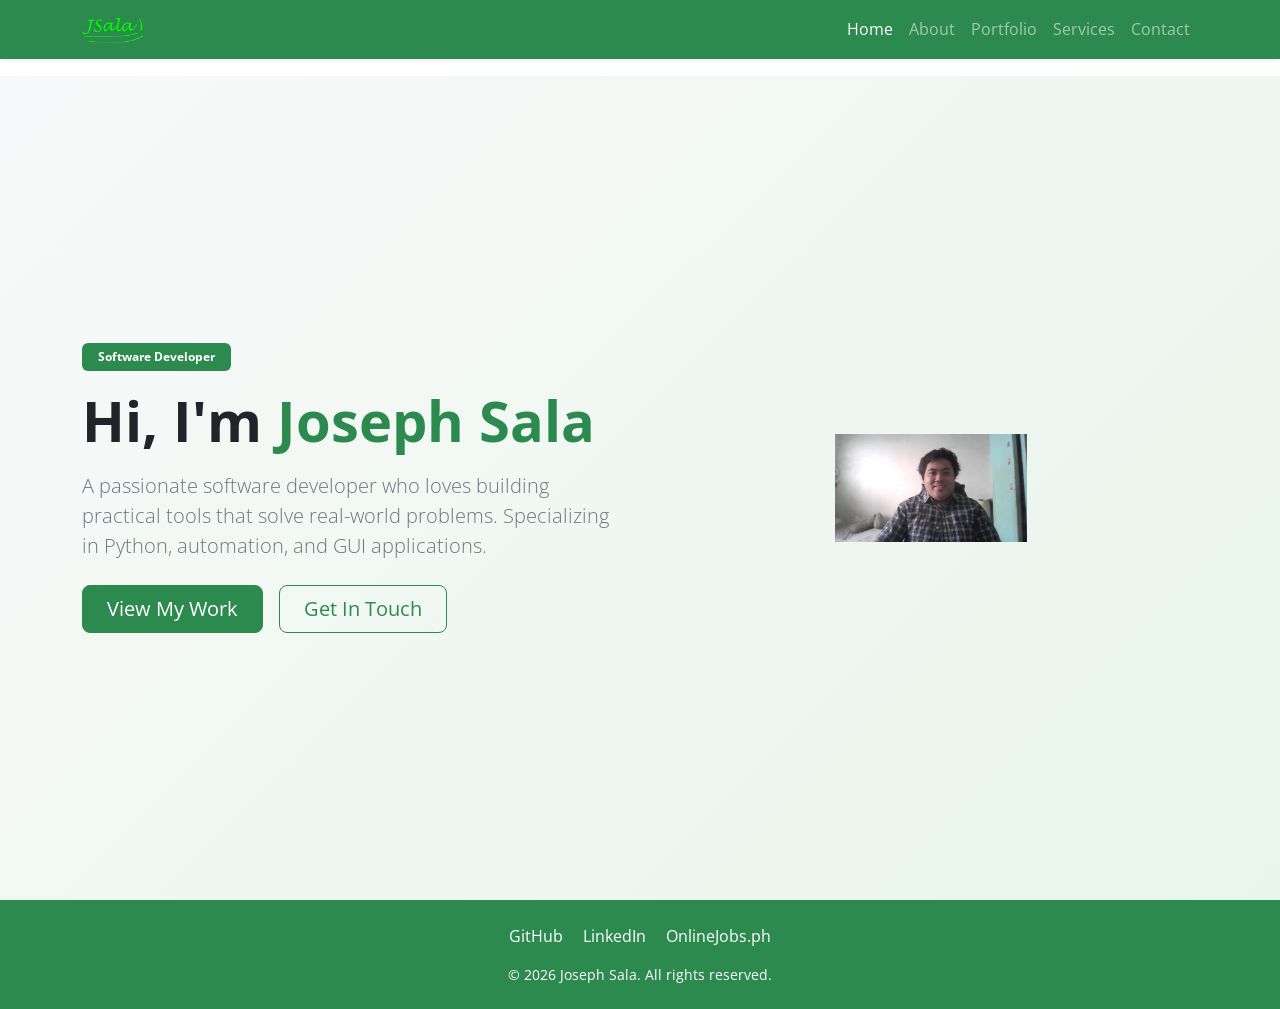
<file: index.html>
<!DOCTYPE html>
<html lang="en">
<head>
    <meta charset="UTF-8">
    <meta name="viewport" content="width=device-width, initial-scale=1.0">
    <title>Joe Sala — Home</title>
    <link rel="shortcut icon" href="pics/logo.png" type="image/x-icon">
    <link href="https://cdn.jsdelivr.net/npm/bootstrap@5.3.3/dist/css/bootstrap.min.css" rel="stylesheet">
    <link rel="preconnect" href="https://fonts.googleapis.com">
    <link rel="preconnect" href="https://fonts.gstatic.com" crossorigin>
    <link href="https://fonts.googleapis.com/css2?family=Open+Sans:ital,wght@0,300..800;1,300..800&display=swap" rel="stylesheet">
    <link rel="stylesheet" href="styles.css">
</head>
<body>
    <nav class="navbar navbar-expand-md navbar-dark bg-success fixed-top shadow-sm">
        <div class="container">
            <a class="navbar-brand" href="index.html">
                <img src="pics/logo.png" alt="Logo">
            </a>
            <button class="navbar-toggler" type="button" data-bs-toggle="collapse" data-bs-target="#mainNav">
                <span class="navbar-toggler-icon"></span>
            </button>
            <div class="collapse navbar-collapse" id="mainNav">
                <ul class="navbar-nav ms-auto">
                    <li class="nav-item"><a class="nav-link" href="index.html">Home</a></li>
                    <li class="nav-item"><a class="nav-link" href="about.html">About</a></li>
                    <li class="nav-item"><a class="nav-link" href="portfolio.html">Portfolio</a></li>
                    <li class="nav-item"><a class="nav-link" href="services.html">Services</a></li>
                    <li class="nav-item"><a class="nav-link" href="contact.html">Contact</a></li>
                </ul>
            </div>
        </div>
    </nav>

    <section class="hero-section d-flex align-items-center">
        <div class="container">
            <div class="row align-items-center g-5">
                <div class="col-lg-6">
                    <span class="badge bg-success bg-opacity-10 mb-3 px-3 py-2">Software Developer</span>
                    <h1 class="display-4 fw-bold mb-3">Hi, I'm <span class="text-success">Joseph Sala</span></h1>
                    <p class="lead text-secondary mb-4">
                        A passionate software developer who loves building practical tools that solve real-world problems.
                        Specializing in Python, automation, and GUI applications.
                    </p>
                    <div class="d-flex gap-3 flex-wrap">
                        <a href="portfolio.html" class="btn btn-success btn-lg px-4">View My Work</a>
                        <a href="contact.html" class="btn btn-outline-success btn-lg px-4">Get In Touch</a>
                    </div>
                </div>
                <div class="col-lg-6 text-center">
                    <img src="personal-pics/primary_profile_unedited.jpg" alt="Profile" class="hero-profile-img">
                </div>
            </div>
        </div>
    </section>

    <footer class="bg-success text-white py-4">
        <div class="container text-center">
            <div class="mb-3">
                <a href="https://github.com/jSalanesh" class="text-white me-3">GitHub</a>
                <a href="https://www.linkedin.com/in/joseph-pio-sala-b44b85360/" class="text-white me-3">LinkedIn</a>
                <a href="https://www.onlinejobs.ph/jobseekers/info/2653763" class="text-white">OnlineJobs.ph</a>
            </div>
            <p class="mb-0 small">&copy; 2026 Joseph Sala. All rights reserved.</p>
        </div>
    </footer>

    <script src="https://cdn.jsdelivr.net/npm/bootstrap@5.3.3/dist/js/bootstrap.bundle.min.js"></script>
    <script src="scripts.js"></script>
</body>
</html>
</file>
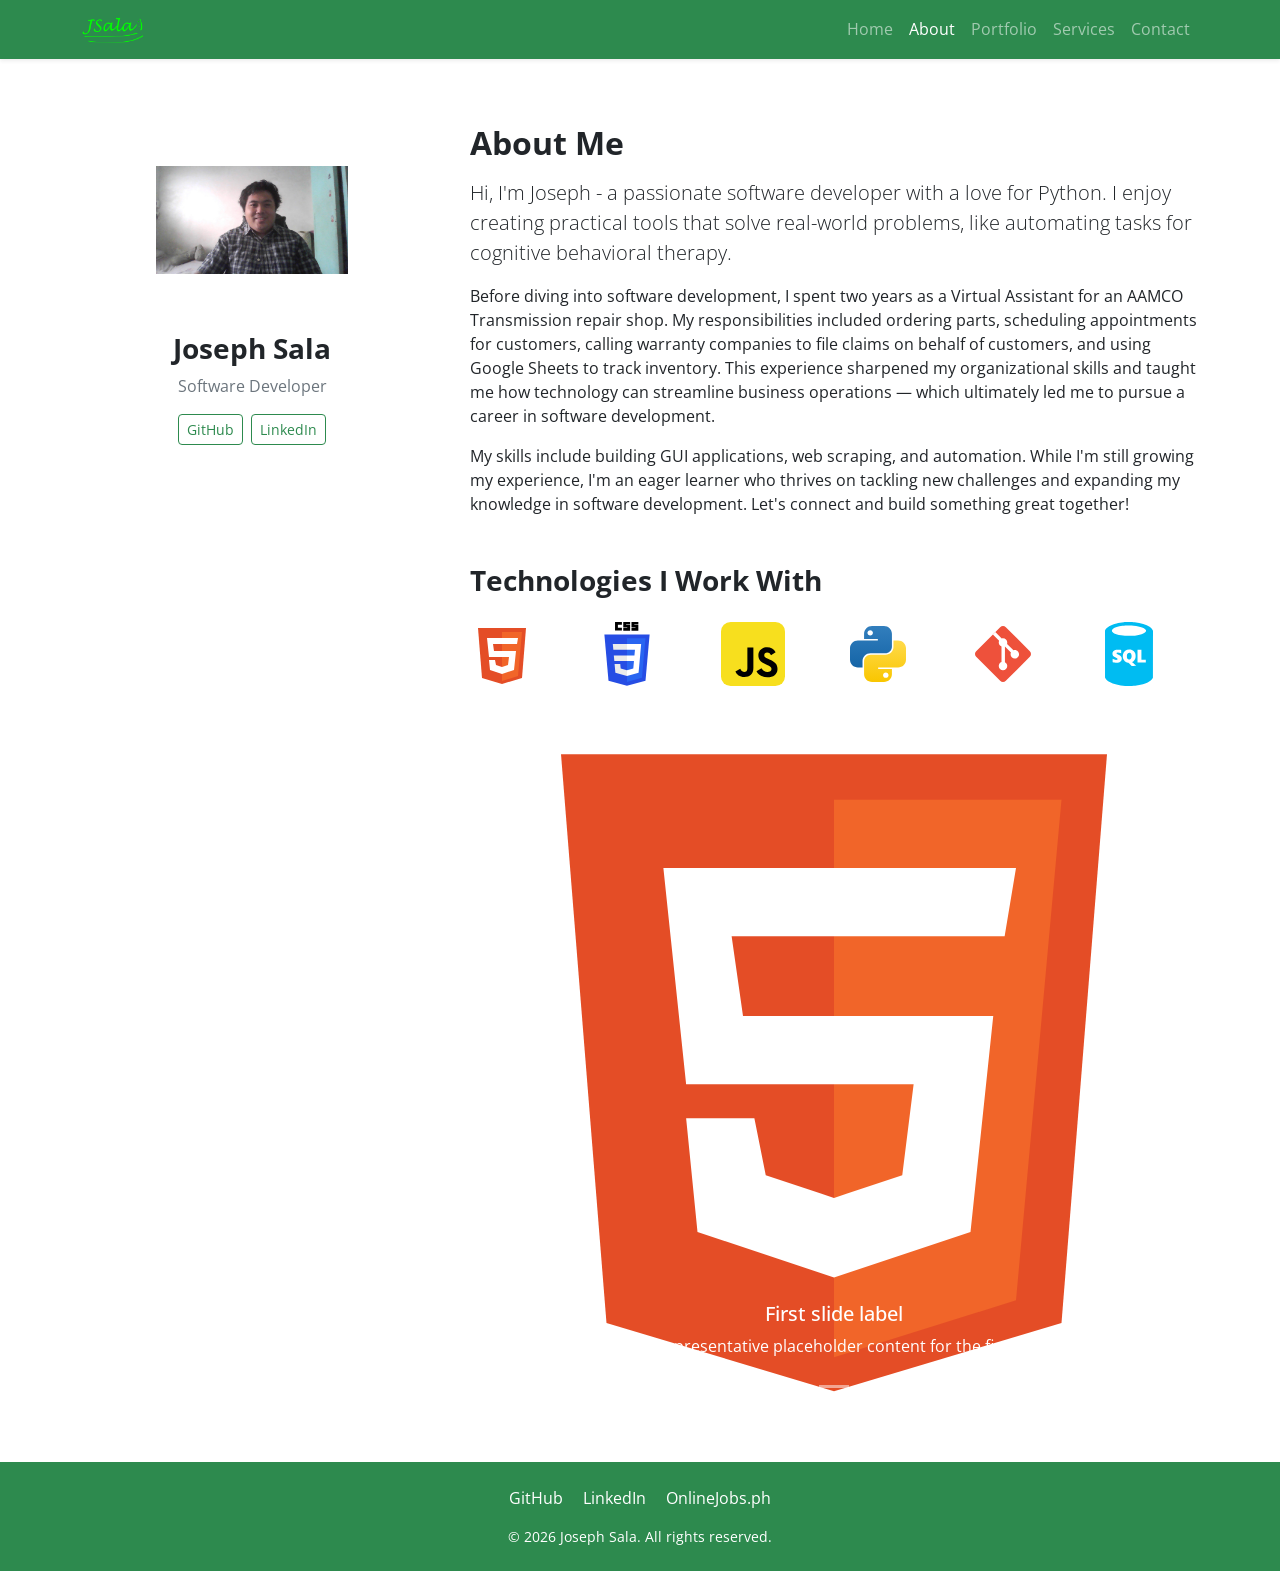
<file: about.html>
<!DOCTYPE html>
<html lang="en">
<head>
    <meta charset="UTF-8">
    <meta name="viewport" content="width=device-width, initial-scale=1.0">
    <title>Joe Sala — About Me</title>
    <link rel="shortcut icon" href="pics/logo.png" type="image/x-icon">
    <link href="https://cdn.jsdelivr.net/npm/bootstrap@5.3.3/dist/css/bootstrap.min.css" rel="stylesheet">
    <link rel="preconnect" href="https://fonts.googleapis.com">
    <link rel="preconnect" href="https://fonts.gstatic.com" crossorigin>
    <link href="https://fonts.googleapis.com/css2?family=Open+Sans:ital,wght@0,300..800;1,300..800&display=swap" rel="stylesheet">
    <link rel="stylesheet" href="styles.css">
</head>
<body>
    <nav class="navbar navbar-expand-md navbar-dark bg-success fixed-top shadow-sm">
        <div class="container">
            <a class="navbar-brand" href="index.html">
                <img src="pics/logo.png" alt="Logo">
            </a>
            <button class="navbar-toggler" type="button" data-bs-toggle="collapse" data-bs-target="#mainNav">
                <span class="navbar-toggler-icon"></span>
            </button>
            <div class="collapse navbar-collapse" id="mainNav">
                <ul class="navbar-nav ms-auto">
                    <li class="nav-item"><a class="nav-link" href="index.html">Home</a></li>
                    <li class="nav-item"><a class="nav-link" href="about.html">About</a></li>
                    <li class="nav-item"><a class="nav-link" href="portfolio.html">Portfolio</a></li>
                    <li class="nav-item"><a class="nav-link" href="services.html">Services</a></li>
                    <li class="nav-item"><a class="nav-link" href="contact.html">Contact</a></li>
                </ul>
            </div>
        </div>
    </nav>

    <section class="py-5">
        <div class="container">
            <div class="row g-5 align-items-start">
                <div class="col-lg-4 text-center">
                    <img src="personal-pics/primary_profile_unedited.jpg" alt="Profile" class="hero-profile-img mb-3">
                    <h3 class="fw-bold">Joseph Sala</h3>
                    <p class="text-secondary">Software Developer</p>
                    <div class="d-flex justify-content-center gap-2">
                        <a href="https://github.com/jSalanesh" class="btn btn-outline-success btn-sm">GitHub</a>
                        <a href="https://www.linkedin.com/in/joseph-pio-sala-b44b85360/" class="btn btn-outline-success btn-sm">LinkedIn</a>
                    </div>
                </div>
                <div class="col-lg-8">
                    <h2 class="fw-bold mb-3">About Me</h2>
                    <p class="lead">
                        Hi, I'm Joseph - a passionate software developer with a love for Python. I enjoy creating practical tools that solve real-world problems, like automating tasks for cognitive behavioral therapy.
                    </p>
                    <p>
                        Before diving into software development, I spent two years as a Virtual Assistant for an AAMCO Transmission repair shop. My responsibilities included ordering parts, scheduling appointments for customers, calling warranty companies to file claims on behalf of customers, and using Google Sheets to track inventory. This experience sharpened my organizational skills and taught me how technology can streamline business operations — which ultimately led me to pursue a career in software development.
                    </p>
                    <p>
                        My skills include building GUI applications, web scraping, and automation. While I'm still growing my experience, I'm an eager learner who thrives on tackling new challenges and expanding my knowledge in software development. Let's connect and build something great together!
                    </p>

                    <h3 class="fw-bold mt-5 mb-4">Technologies I Work With</h3>
                    <div class="row justify-content-center g-4">
                        <div class="col-4 col-md-2"><img src="pics/html-5-svgrepo-com.svg" alt="HTML" class="skills-icon"></div>
                        <div class="col-4 col-md-2"><img src="pics/css-3-svgrepo-com.svg" alt="CSS" class="skills-icon"></div>
                        <div class="col-4 col-md-2"><img src="pics/javascript-svgrepo-com.svg" alt="JavaScript" class="skills-icon"></div>
                        <div class="col-4 col-md-2"><img src="pics/python-svgrepo-com.svg" alt="Python" class="skills-icon"></div>
                        <div class="col-4 col-md-2"><img src="pics/git-svgrepo-com.svg" alt="Git" class="skills-icon"></div>
                        <div class="col-4 col-md-2"><img src="pics/sql-database-generic-svgrepo-com.svg" alt="SQL" class="skills-icon"></div>
                    </div>
                    <div id="carouselExampleCaptions" class="carousel slide">
  <div class="carousel-indicators">
    <button type="button" data-bs-target="#carouselExampleCaptions" data-bs-slide-to="0" class="active" aria-current="true" aria-label="Slide 1"></button>
    <button type="button" data-bs-target="#carouselExampleCaptions" data-bs-slide-to="1" aria-label="Slide 2"></button>
    <button type="button" data-bs-target="#carouselExampleCaptions" data-bs-slide-to="2" aria-label="Slide 3"></button>
    <button type="button" data-bs-target="#carouselExampleCaptions" data-bs-slide-to="3" aria-label="Slide 4"></button>
    <button type="button" data-bs-target="#carouselExampleCaptions" data-bs-slide-to="4" aria-label="Slide 5"></button>
  </div>
  <div class="carousel-inner">
    <div class="carousel-item active">
      <img src="pics/html-5-svgrepo-com.svg" class="d-block w-100" alt="HTML">
      <div class="carousel-caption d-none d-md-block">
        <h5>First slide label</h5>
        <p>Some representative placeholder content for the first slide.</p>
      </div>
    </div>
    <div class="carousel-item">
      <img src="pics/css-3-svgrepo-com.svg" class="d-block w-100" alt="CSS">
      <div class="carousel-caption d-none d-md-block">
        <h5>Second slide label</h5>
        <p>Some representative placeholder content for the second slide.</p>
      </div>
    </div>
    <div class="carousel-item">
      <img src="pics/javascript-svgrepo-com.svg" class="d-block w-100" alt="JavaScript">
      <div class="carousel-caption d-none d-md-block">
        <h5>Third slide label</h5>
        <p>Some representative placeholder content for the third slide.</p>
      </div>
    </div>
    <div class="carousel-item">
      <img src="pics/git-svgrepo-com.svg" class="d-block w-100" alt="Git">
      <div class="carousel-caption d-none d-md-block">
        <h5>Fourth slide label</h5>
        <p>Some representative placeholder content for the fourth slide.</p>
      </div>
    </div>
    <div class="carousel-item">
      <img src="pics/sql-database-generic-svgrepo-com.svg" class="d-block w-100" alt="SQL">
      <div class="carousel-caption d-none d-md-block">
        <h5>Fifth slide label</h5>
        <p>Some representative placeholder content for the fifth slide.</p>
      </div>
    </div>
  </div>
  <button class="carousel-control-prev" type="button" data-bs-target="#carouselExampleCaptions" data-bs-slide="prev">
    <span class="carousel-control-prev-icon" aria-hidden="true"></span>
    <span class="visually-hidden">Previous</span>
  </button>
  <button class="carousel-control-next" type="button" data-bs-target="#carouselExampleCaptions" data-bs-slide="next">
    <span class="carousel-control-next-icon" aria-hidden="true"></span>
    <span class="visually-hidden">Next</span>
  </button>
</div>
                </div>
            </div>
        </div>
    </section>

    <footer class="bg-success text-white py-4">
        <div class="container text-center">
            <div class="mb-3">
                <a href="https://github.com/jSalanesh" class="text-white me-3">GitHub</a>
                <a href="https://www.linkedin.com/in/joseph-pio-sala-b44b85360/" class="text-white me-3">LinkedIn</a>
                <a href="https://www.onlinejobs.ph/jobseekers/info/2653763" class="text-white">OnlineJobs.ph</a>
            </div>
            <p class="mb-0 small">&copy; 2026 Joseph Sala. All rights reserved.</p>
        </div>
    </footer>

    <script src="https://cdn.jsdelivr.net/npm/bootstrap@5.3.3/dist/js/bootstrap.bundle.min.js"></script>
    <script src="scripts.js"></script>
</body>
</html>
</file>
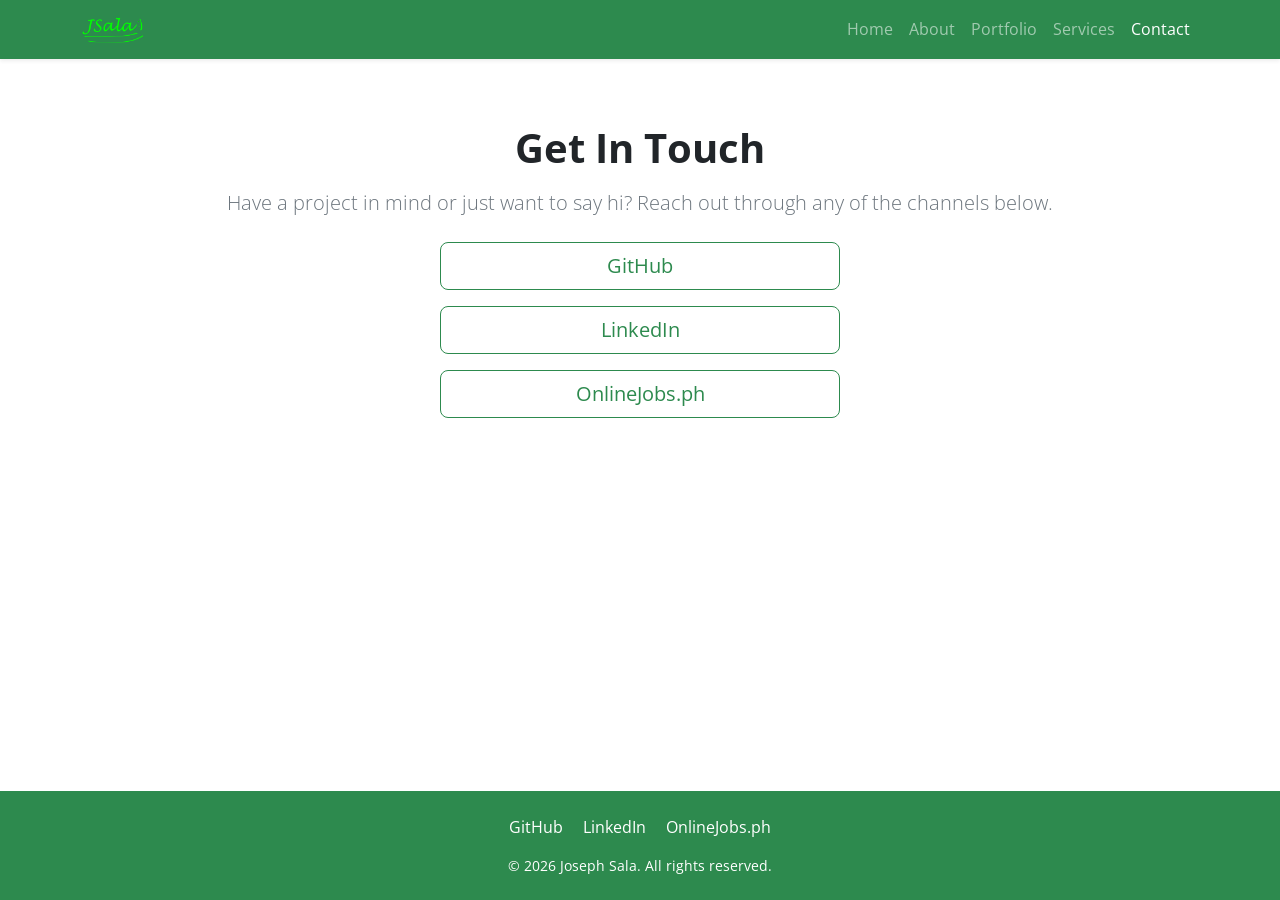
<file: contact.html>
<!DOCTYPE html>
<html lang="en">
<head>
    <meta charset="UTF-8">
    <meta name="viewport" content="width=device-width, initial-scale=1.0">
    <title>Joe Sala — Contact</title>
    <link rel="shortcut icon" href="pics/logo.png" type="image/x-icon">
    <link href="https://cdn.jsdelivr.net/npm/bootstrap@5.3.3/dist/css/bootstrap.min.css" rel="stylesheet">
    <link rel="preconnect" href="https://fonts.googleapis.com">
    <link rel="preconnect" href="https://fonts.gstatic.com" crossorigin>
    <link href="https://fonts.googleapis.com/css2?family=Open+Sans:ital,wght@0,300..800;1,300..800&display=swap" rel="stylesheet">
    <link rel="stylesheet" href="styles.css">
</head>
<body class="d-flex flex-column min-vh-100">
    <nav class="navbar navbar-expand-md navbar-dark bg-success fixed-top shadow-sm">
        <div class="container">
            <a class="navbar-brand" href="index.html">
                <img src="pics/logo.png" alt="Logo">
            </a>
            <button class="navbar-toggler" type="button" data-bs-toggle="collapse" data-bs-target="#mainNav">
                <span class="navbar-toggler-icon"></span>
            </button>
            <div class="collapse navbar-collapse" id="mainNav">
                <ul class="navbar-nav ms-auto">
                    <li class="nav-item"><a class="nav-link" href="index.html">Home</a></li>
                    <li class="nav-item"><a class="nav-link" href="about.html">About</a></li>
                    <li class="nav-item"><a class="nav-link" href="portfolio.html">Portfolio</a></li>
                    <li class="nav-item"><a class="nav-link" href="services.html">Services</a></li>
                    <li class="nav-item"><a class="nav-link" href="contact.html">Contact</a></li>
                </ul>
            </div>
        </div>
    </nav>

    <section class="py-5 flex-grow-1">
        <div class="container">
            <div class="row g-5">
                <div class="col-lg-12 text-center">
                    <h1 class="fw-bold mb-3">Get In Touch</h1>
                    <p class="lead text-secondary mb-4">
                        Have a project in mind or just want to say hi? Reach out through any of the channels below.
                    </p>
                    <div class="d-flex flex-column gap-3 align-items-center">
                        <a href="https://github.com/jSalanesh" class="btn btn-outline-success btn-lg px-5" style="max-width: 400px; width: 100%;">
                            GitHub
                        </a>
                        <a href="https://www.linkedin.com/in/joseph-pio-sala-b44b85360/" class="btn btn-outline-success btn-lg px-5" style="max-width: 400px; width: 100%;">
                            LinkedIn
                        </a>
                        <a href="https://www.onlinejobs.ph/jobseekers/info/2653763" class="btn btn-outline-success btn-lg px-5" style="max-width: 400px; width: 100%;">
                            OnlineJobs.ph
                        </a>
                    </div>
                </div>
            </div>
        </div>
    </section>

    <footer class="bg-success text-white py-4">
        <div class="container text-center">
            <div class="mb-3">
                <a href="https://github.com/jSalanesh" class="text-white me-3">GitHub</a>
                <a href="https://www.linkedin.com/in/joseph-pio-sala-b44b85360/" class="text-white me-3">LinkedIn</a>
                <a href="https://www.onlinejobs.ph/jobseekers/info/2653763" class="text-white">OnlineJobs.ph</a>
            </div>
            <p class="mb-0 small">&copy; 2026 Joseph Sala. All rights reserved.</p>
        </div>
    </footer>

    <script src="https://cdn.jsdelivr.net/npm/bootstrap@5.3.3/dist/js/bootstrap.bundle.min.js"></script>
    <script src="scripts.js"></script>
</body>
</html>
</file>
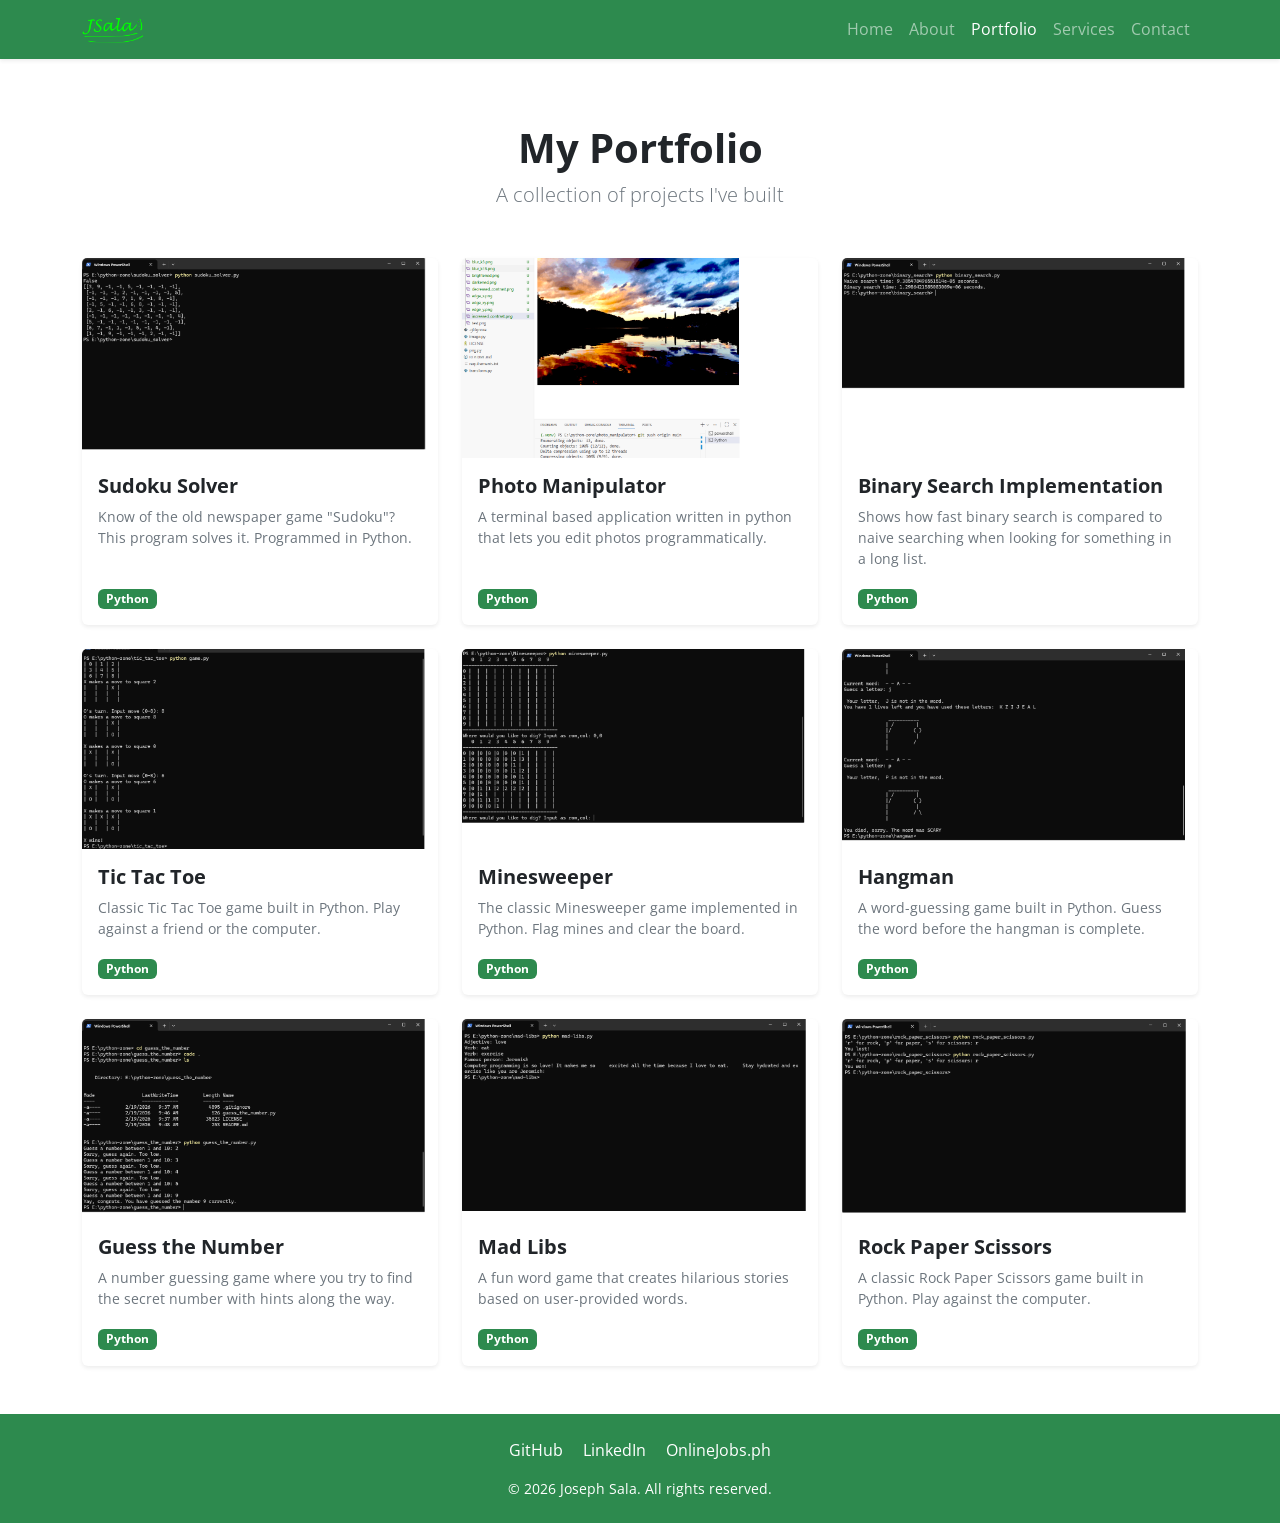
<file: portfolio.html>
<!DOCTYPE html>
<html lang="en">
<head>
    <meta charset="UTF-8">
    <meta name="viewport" content="width=device-width, initial-scale=1.0">
    <title>Joe Sala — Portfolio</title>
    <link rel="shortcut icon" href="pics/logo.png" type="image/x-icon">
    <link href="https://cdn.jsdelivr.net/npm/bootstrap@5.3.3/dist/css/bootstrap.min.css" rel="stylesheet">
    <link rel="preconnect" href="https://fonts.googleapis.com">
    <link rel="preconnect" href="https://fonts.gstatic.com" crossorigin>
    <link href="https://fonts.googleapis.com/css2?family=Open+Sans:ital,wght@0,300..800;1,300..800&display=swap" rel="stylesheet">
    <link rel="stylesheet" href="styles.css">
</head>
<body>
    <nav class="navbar navbar-expand-md navbar-dark bg-success fixed-top shadow-sm">
        <div class="container">
            <a class="navbar-brand" href="index.html">
                <img src="pics/logo.png" alt="Logo">
            </a>
            <button class="navbar-toggler" type="button" data-bs-toggle="collapse" data-bs-target="#mainNav">
                <span class="navbar-toggler-icon"></span>
            </button>
            <div class="collapse navbar-collapse" id="mainNav">
                <ul class="navbar-nav ms-auto">
                    <li class="nav-item"><a class="nav-link" href="index.html">Home</a></li>
                    <li class="nav-item"><a class="nav-link" href="about.html">About</a></li>
                    <li class="nav-item"><a class="nav-link" href="portfolio.html">Portfolio</a></li>
                    <li class="nav-item"><a class="nav-link" href="services.html">Services</a></li>
                    <li class="nav-item"><a class="nav-link" href="contact.html">Contact</a></li>
                </ul>
            </div>
        </div>
    </nav>

    <section class="py-5">
        <div class="container">
            <div class="text-center mb-5">
                <h1 class="fw-bold">My Portfolio</h1>
                <p class="lead text-secondary">A collection of projects I've built</p>
            </div>
            <div class="row g-4">
                <div class="col-md-6 col-lg-4">
                    <div class="card project-card h-100 border-0 shadow-sm">
                        <img src="proj-pics/sudoku.png" class="card-img-top" alt="Sudoku Solver">
                        <div class="card-body d-flex flex-column">
                            <h5 class="card-title fw-bold">Sudoku Solver</h5>
                            <p class="card-text text-secondary small flex-grow-1">Know of the old newspaper game "Sudoku"? This program solves it. Programmed in Python.</p>
                            <div><span class="badge bg-success">Python</span></div>
                        </div>
                    </div>
                </div>
                <div class="col-md-6 col-lg-4">
                    <div class="card project-card h-100 border-0 shadow-sm">
                        <img src="proj-pics/photo_manipulator.png" class="card-img-top" alt="Photo Manipulator">
                        <div class="card-body d-flex flex-column">
                            <h5 class="card-title fw-bold">Photo Manipulator</h5>
                            <p class="card-text text-secondary small flex-grow-1">A terminal based application written in python that lets you edit photos programmatically.</p>
                            <div><span class="badge bg-success">Python</span></div>
                        </div>
                    </div>
                </div>
                <div class="col-md-6 col-lg-4">
                    <div class="card project-card h-100 border-0 shadow-sm">
                        <img src="proj-pics/binary_search.png" class="card-img-top" alt="Binary Search">
                        <div class="card-body d-flex flex-column">
                            <h5 class="card-title fw-bold">Binary Search Implementation</h5>
                            <p class="card-text text-secondary small flex-grow-1">Shows how fast binary search is compared to naive searching when looking for something in a long list.</p>
                            <div><span class="badge bg-success">Python</span></div>
                        </div>
                    </div>
                </div>
                <div class="col-md-6 col-lg-4">
                    <div class="card project-card h-100 border-0 shadow-sm">
                        <img src="proj-pics/tic_tac_toe.png" class="card-img-top" alt="Tic Tac Toe">
                        <div class="card-body d-flex flex-column">
                            <h5 class="card-title fw-bold">Tic Tac Toe</h5>
                            <p class="card-text text-secondary small flex-grow-1">Classic Tic Tac Toe game built in Python. Play against a friend or the computer.</p>
                            <div><span class="badge bg-success">Python</span></div>
                        </div>
                    </div>
                </div>
                <div class="col-md-6 col-lg-4">
                    <div class="card project-card h-100 border-0 shadow-sm">
                        <img src="proj-pics/minesweeper.png" class="card-img-top" alt="Minesweeper">
                        <div class="card-body d-flex flex-column">
                            <h5 class="card-title fw-bold">Minesweeper</h5>
                            <p class="card-text text-secondary small flex-grow-1">The classic Minesweeper game implemented in Python. Flag mines and clear the board.</p>
                            <div><span class="badge bg-success">Python</span></div>
                        </div>
                    </div>
                </div>
                <div class="col-md-6 col-lg-4">
                    <div class="card project-card h-100 border-0 shadow-sm">
                        <img src="proj-pics/hangman.png" class="card-img-top" alt="Hangman">
                        <div class="card-body d-flex flex-column">
                            <h5 class="card-title fw-bold">Hangman</h5>
                            <p class="card-text text-secondary small flex-grow-1">A word-guessing game built in Python. Guess the word before the hangman is complete.</p>
                            <div><span class="badge bg-success">Python</span></div>
                        </div>
                    </div>
                </div>
                <div class="col-md-6 col-lg-4">
                    <div class="card project-card h-100 border-0 shadow-sm">
                        <img src="proj-pics/guess_the_number.png" class="card-img-top" alt="Guess the Number">
                        <div class="card-body d-flex flex-column">
                            <h5 class="card-title fw-bold">Guess the Number</h5>
                            <p class="card-text text-secondary small flex-grow-1">A number guessing game where you try to find the secret number with hints along the way.</p>
                            <div><span class="badge bg-success">Python</span></div>
                        </div>
                    </div>
                </div>
                <div class="col-md-6 col-lg-4">
                    <div class="card project-card h-100 border-0 shadow-sm">
                        <img src="proj-pics/mad-libs.png" class="card-img-top" alt="Mad Libs">
                        <div class="card-body d-flex flex-column">
                            <h5 class="card-title fw-bold">Mad Libs</h5>
                            <p class="card-text text-secondary small flex-grow-1">A fun word game that creates hilarious stories based on user-provided words.</p>
                            <div><span class="badge bg-success">Python</span></div>
                        </div>
                    </div>
                </div>
                <div class="col-md-6 col-lg-4">
                    <div class="card project-card h-100 border-0 shadow-sm">
                        <img src="proj-pics/rock_paper_scissors.png" class="card-img-top" alt="Rock Paper Scissors">
                        <div class="card-body d-flex flex-column">
                            <h5 class="card-title fw-bold">Rock Paper Scissors</h5>
                            <p class="card-text text-secondary small flex-grow-1">A classic Rock Paper Scissors game built in Python. Play against the computer.</p>
                            <div><span class="badge bg-success">Python</span></div>
                        </div>
                    </div>
                </div>
            </div>
        </div>
    </section>

    <footer class="bg-success text-white py-4">
        <div class="container text-center">
            <div class="mb-3">
                <a href="https://github.com/jSalanesh" class="text-white me-3">GitHub</a>
                <a href="https://www.linkedin.com/in/joseph-pio-sala-b44b85360/" class="text-white me-3">LinkedIn</a>
                <a href="https://www.onlinejobs.ph/jobseekers/info/2653763" class="text-white">OnlineJobs.ph</a>
            </div>
            <p class="mb-0 small">&copy; 2026 Joseph Sala. All rights reserved.</p>
        </div>
    </footer>

    <script src="https://cdn.jsdelivr.net/npm/bootstrap@5.3.3/dist/js/bootstrap.bundle.min.js"></script>
    <script src="scripts.js"></script>
</body>
</html>
</file>
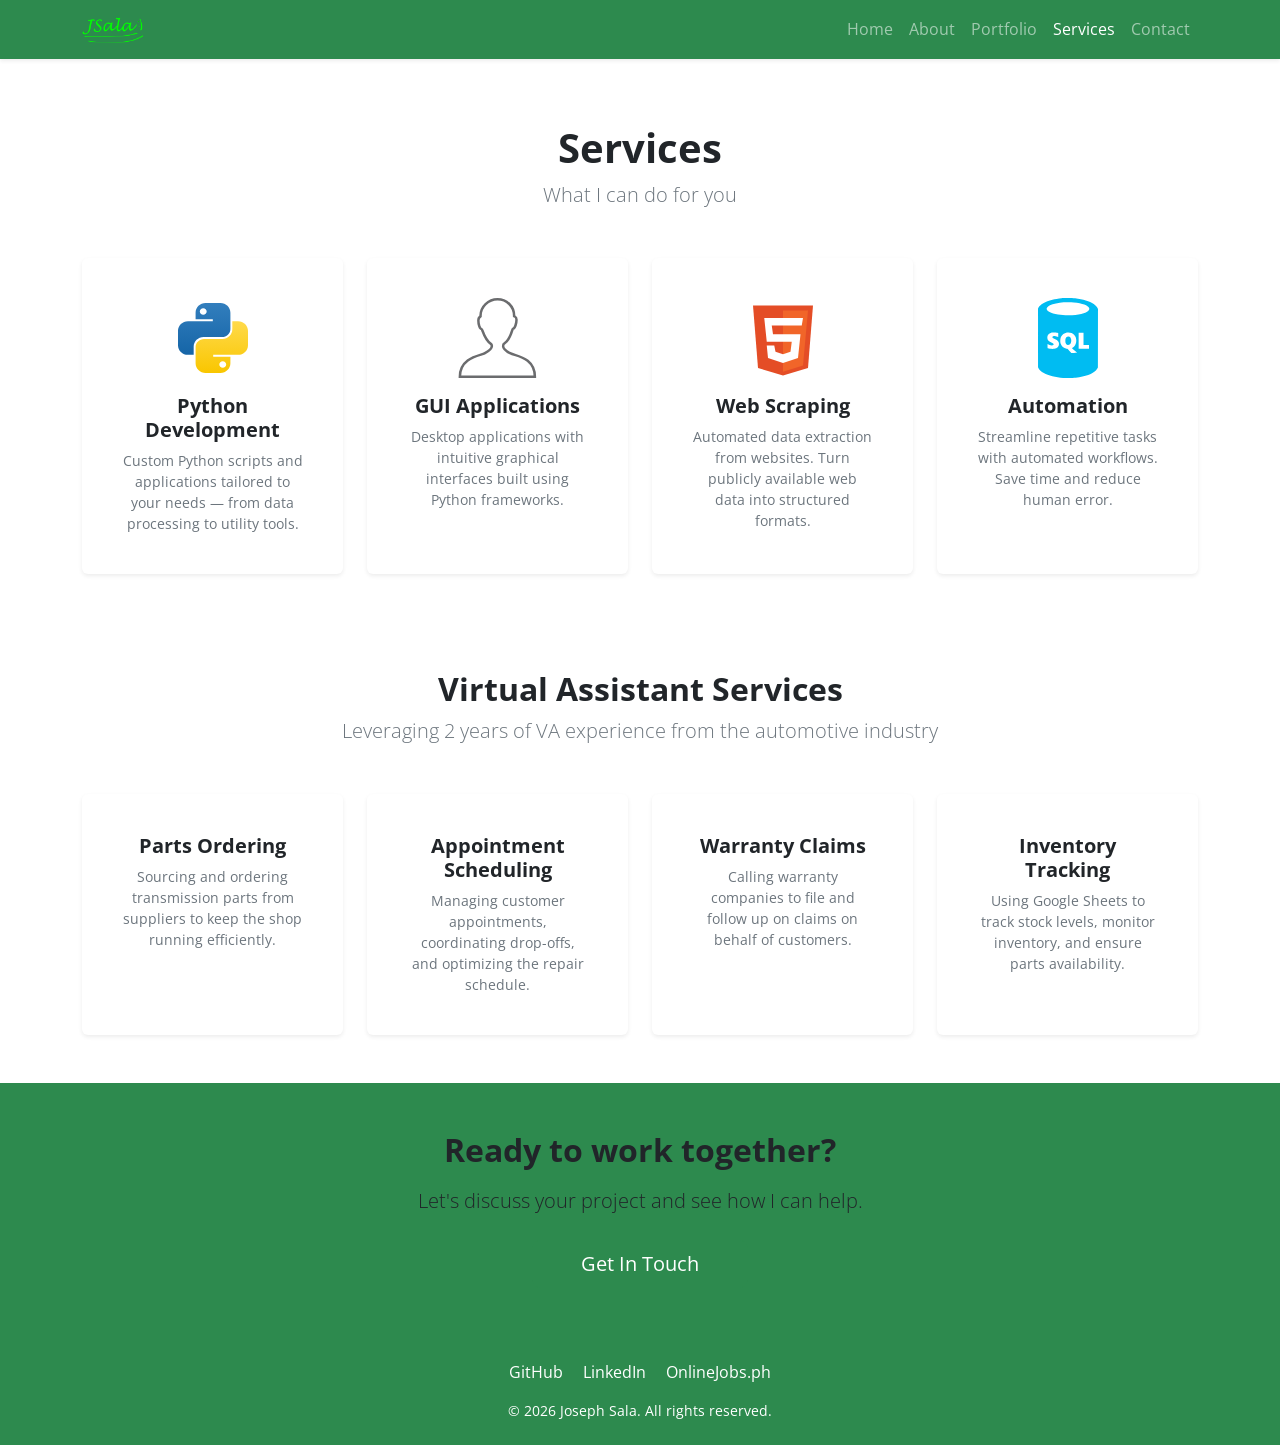
<file: services.html>
<!DOCTYPE html>
<html lang="en">
<head>
    <meta charset="UTF-8">
    <meta name="viewport" content="width=device-width, initial-scale=1.0">
    <title>Joe Sala — Services</title>
    <link rel="shortcut icon" href="pics/logo.png" type="image/x-icon">
    <link href="https://cdn.jsdelivr.net/npm/bootstrap@5.3.3/dist/css/bootstrap.min.css" rel="stylesheet">
    <link rel="preconnect" href="https://fonts.googleapis.com">
    <link rel="preconnect" href="https://fonts.gstatic.com" crossorigin>
    <link href="https://fonts.googleapis.com/css2?family=Open+Sans:ital,wght@0,300..800;1,300..800&display=swap" rel="stylesheet">
    <link rel="stylesheet" href="styles.css">
</head>
<body>
    <nav class="navbar navbar-expand-md navbar-dark bg-success fixed-top shadow-sm">
        <div class="container">
            <a class="navbar-brand" href="index.html">
                <img src="pics/logo.png" alt="Logo">
            </a>
            <button class="navbar-toggler" type="button" data-bs-toggle="collapse" data-bs-target="#mainNav">
                <span class="navbar-toggler-icon"></span>
            </button>
            <div class="collapse navbar-collapse" id="mainNav">
                <ul class="navbar-nav ms-auto">
                    <li class="nav-item"><a class="nav-link" href="index.html">Home</a></li>
                    <li class="nav-item"><a class="nav-link" href="about.html">About</a></li>
                    <li class="nav-item"><a class="nav-link" href="portfolio.html">Portfolio</a></li>
                    <li class="nav-item"><a class="nav-link" href="services.html">Services</a></li>
                    <li class="nav-item"><a class="nav-link" href="contact.html">Contact</a></li>
                </ul>
            </div>
        </div>
    </nav>

    <section class="py-5">
        <div class="container">
            <div class="text-center mb-5">
                <h1 class="fw-bold">Services</h1>
                <p class="lead text-secondary">What I can do for you</p>
            </div>
            <div class="row g-4">
                <div class="col-md-6 col-lg-3">
                    <div class="card h-100 border-0 shadow-sm text-center p-4">
                        <div class="card-body">
                            <div class="mb-3">
                                <img src="pics/python-svgrepo-com.svg" alt="Python Development" class="service-icon">
                            </div>
                            <h5 class="card-title fw-bold">Python Development</h5>
                            <p class="card-text text-secondary small">Custom Python scripts and applications tailored to your needs — from data processing to utility tools.</p>
                        </div>
                    </div>
                </div>
                <div class="col-md-6 col-lg-3">
                    <div class="card h-100 border-0 shadow-sm text-center p-4">
                        <div class="card-body">
                            <div class="mb-3">
                                <img src="pics/person-svgrepo-com.svg" alt="GUI Applications" class="service-icon">
                            </div>
                            <h5 class="card-title fw-bold">GUI Applications</h5>
                            <p class="card-text text-secondary small">Desktop applications with intuitive graphical interfaces built using Python frameworks.</p>
                        </div>
                    </div>
                </div>
                <div class="col-md-6 col-lg-3">
                    <div class="card h-100 border-0 shadow-sm text-center p-4">
                        <div class="card-body">
                            <div class="mb-3">
                                <img src="pics/html-5-svgrepo-com.svg" alt="Web Scraping" class="service-icon">
                            </div>
                            <h5 class="card-title fw-bold">Web Scraping</h5>
                            <p class="card-text text-secondary small">Automated data extraction from websites. Turn publicly available web data into structured formats.</p>
                        </div>
                    </div>
                </div>
                <div class="col-md-6 col-lg-3">
                    <div class="card h-100 border-0 shadow-sm text-center p-4">
                        <div class="card-body">
                            <div class="mb-3">
                                <img src="pics/sql-database-generic-svgrepo-com.svg" alt="Automation" class="service-icon">
                            </div>
                            <h5 class="card-title fw-bold">Automation</h5>
                            <p class="card-text text-secondary small">Streamline repetitive tasks with automated workflows. Save time and reduce human error.</p>
                        </div>
                    </div>
                </div>
            </div>
        </div>
    </section>

    <section class="py-5 bg-opacity-10">
        <div class="container">
            <div class="text-center mb-5">
                <h2 class="fw-bold">Virtual Assistant Services</h2>
                <p class="lead text-secondary">Leveraging 2 years of VA experience from the automotive industry</p>
            </div>
            <div class="row g-4">
                <div class="col-md-6 col-lg-3">
                    <div class="card h-100 border-0 shadow-sm text-center p-4">
                        <div class="card-body">
                            <h5 class="card-title fw-bold">Parts Ordering</h5>
                            <p class="card-text text-secondary small">Sourcing and ordering transmission parts from suppliers to keep the shop running efficiently.</p>
                        </div>
                    </div>
                </div>
                <div class="col-md-6 col-lg-3">
                    <div class="card h-100 border-0 shadow-sm text-center p-4">
                        <div class="card-body">
                            <h5 class="card-title fw-bold">Appointment Scheduling</h5>
                            <p class="card-text text-secondary small">Managing customer appointments, coordinating drop-offs, and optimizing the repair schedule.</p>
                        </div>
                    </div>
                </div>
                <div class="col-md-6 col-lg-3">
                    <div class="card h-100 border-0 shadow-sm text-center p-4">
                        <div class="card-body">
                            <h5 class="card-title fw-bold">Warranty Claims</h5>
                            <p class="card-text text-secondary small">Calling warranty companies to file and follow up on claims on behalf of customers.</p>
                        </div>
                    </div>
                </div>
                <div class="col-md-6 col-lg-3">
                    <div class="card h-100 border-0 shadow-sm text-center p-4">
                        <div class="card-body">
                            <h5 class="card-title fw-bold">Inventory Tracking</h5>
                            <p class="card-text text-secondary small">Using Google Sheets to track stock levels, monitor inventory, and ensure parts availability.</p>
                        </div>
                    </div>
                </div>
            </div>
        </div>
    </section>

    <section class="py-5 bg-success bg-opacity-10">
        <div class="container text-center">
            <h2 class="fw-bold mb-3">Ready to work together?</h2>
            <p class="lead mb-4">Let's discuss your project and see how I can help.</p>
            <a href="contact.html" class="btn btn-success btn-lg px-5">Get In Touch</a>
        </div>
    </section>

    <footer class="bg-success text-white py-4">
        <div class="container text-center">
            <div class="mb-3">
                <a href="https://github.com/jSalanesh" class="text-white me-3">GitHub</a>
                <a href="https://www.linkedin.com/in/joseph-pio-sala-b44b85360/" class="text-white me-3">LinkedIn</a>
                <a href="https://www.onlinejobs.ph/jobseekers/info/2653763" class="text-white">OnlineJobs.ph</a>
            </div>
            <p class="mb-0 small">&copy; 2026 Joseph Sala. All rights reserved.</p>
        </div>
    </footer>

    <script src="https://cdn.jsdelivr.net/npm/bootstrap@5.3.3/dist/js/bootstrap.bundle.min.js"></script>
    <script src="scripts.js"></script>
</body>
</html>
</file>
<file: styles.css>
:root {
    --bs-success: #2d8a4e;
    --bs-success-rgb: 45, 138, 78;
}

body {
    font-family: "Open Sans", sans-serif;
    padding-top: 76px;
}

.bg-success {
    background-color: #2d8a4e !important;
}

.btn-success {
    --bs-btn-bg: #2d8a4e;
    --bs-btn-border-color: #2d8a4e;
    --bs-btn-hover-bg: #24703f;
    --bs-btn-hover-border-color: #24703f;
    --bs-btn-active-bg: #1c5a32;
    --bs-btn-active-border-color: #1c5a32;
}

.text-success {
    color: #2d8a4e !important;
}

.btn-outline-success {
    --bs-btn-color: #2d8a4e;
    --bs-btn-border-color: #2d8a4e;
    --bs-btn-hover-bg: #2d8a4e;
    --bs-btn-hover-border-color: #2d8a4e;
    --bs-btn-active-bg: #1c5a32;
    --bs-btn-active-border-color: #1c5a32;
}

.navbar-brand img {
    height: 2rem;
}

.hero-section {
    min-height: calc(100vh - 76px);
    background: linear-gradient(135deg, #f8f9fa 0%, #e8f5e9 100%);
}

.skills-icon {
    height: 4rem;
    width: 4rem;
    object-fit: contain;
}

.project-card {
    transition: transform 0.2s ease, box-shadow 0.2s ease;
}

.project-card:hover {
    transform: translateY(-4px);
    box-shadow: 0 0.5rem 1rem rgba(0, 0, 0, 0.15) !important;
}

.project-img {
    height: 200px;
    object-fit: cover;
}

.card-img-top {
    height: 200px;
    object-fit: cover;
}

.service-icon {
    height: 5rem;
    width: 5rem;
    object-fit: contain;
}

footer a {
    text-decoration: none;
}

footer a:hover {
    text-decoration: underline;
}

.progress-bar {
    background-color: #2d8a4e;
}

.contact-form {
    max-width: 600px;
}

.hero-profile-img {
    height: 12rem;
    width: 12rem;
    object-fit: contain;
}

@media (max-width: 768px) {
    .hero-section {
        text-align: center;
    }
    .hero-profile-img {
        height: 8rem;
        width: 8rem;
    }
    .skills-icon {
        height: 3rem;
        width: 3rem;
    }
}
</file>
